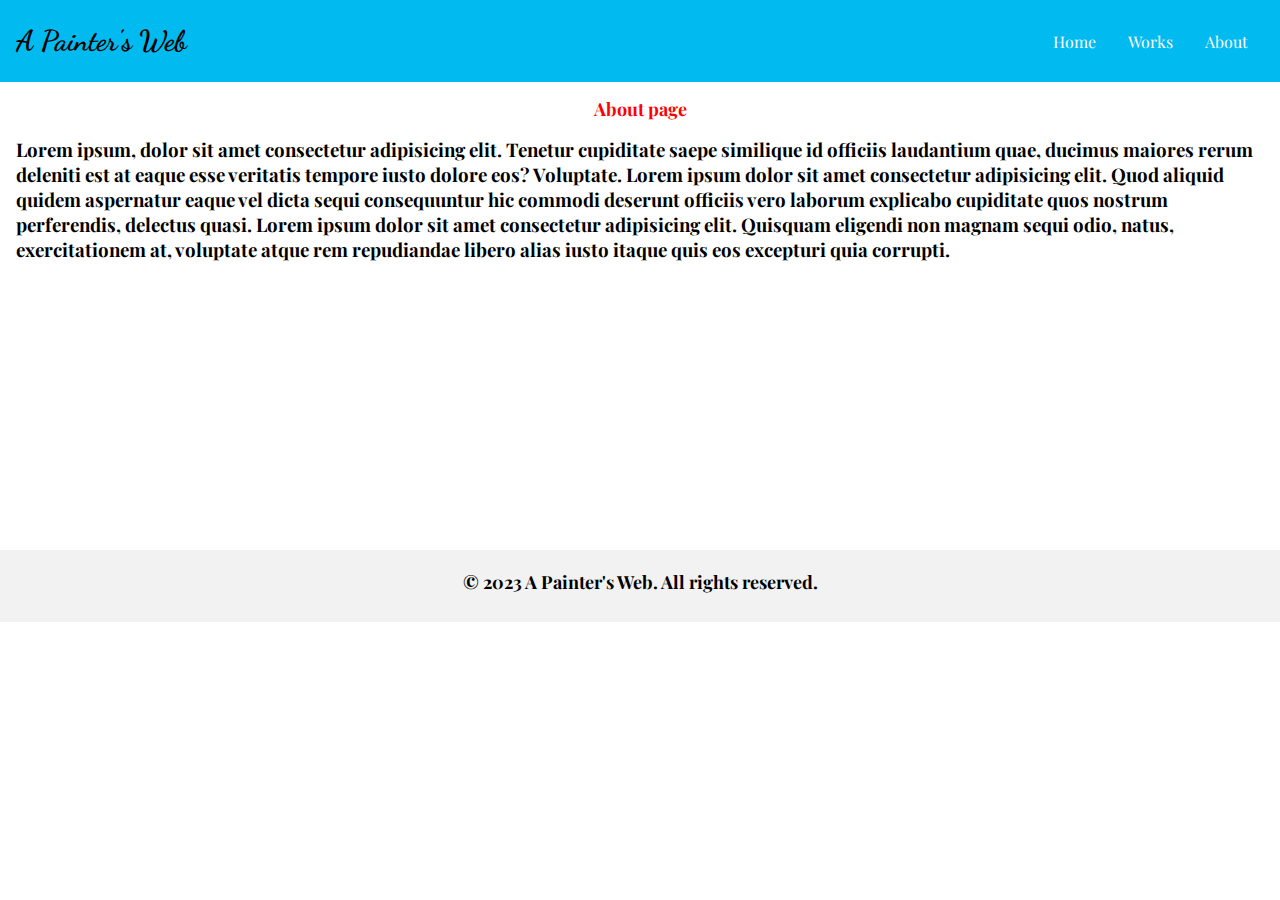
<file: about.html>
<!DOCTYPE html>
<html>
<head>
	<title>A Painter's Web - About</title>
	<link rel="stylesheet" href="styles.css">
     <link rel="preconnect" href="https://fonts.googleapis.com">
<link rel="preconnect" href="https://fonts.gstatic.com" crossorigin>
<link href="https://fonts.googleapis.com/css2?family=Alkatra:wght@600&family=Dancing+Script:wght@600&family=Playfair+Display:wght@600&display=swap" rel="stylesheet">
</head>
<body>
     <section class="top-nav">
          <div >
               <h3 style="color: black;font-style: normal;font-weight: bold;font-family: 'Dancing Script', cursive; font-size: 1.8rem">A Painter's Web</h3>
            </div>
          <input id="menu-toggle" type="checkbox" />
          <label class='menu-button-container' for="menu-toggle">
          <div class='menu-button'></div>
        </label>
          <ul class="menu">
               <li><a href="index.html">Home</a></li>
               <li><a href="works.html">Works</a></li>
               <li><a href="about.html">About</a></li>
          </ul>
        </section>
	
<div class="about_page">

     <h2 style="display: flex; justify-content: center; font-weight: bold; font-size: 18px;"> About page </h2>
     <h3>Lorem ipsum, dolor sit amet consectetur adipisicing elit. Tenetur cupiditate saepe similique id officiis laudantium quae,      ducimus maiores rerum deleniti est at eaque esse veritatis tempore iusto dolore eos? Voluptate.
     Lorem ipsum dolor sit amet consectetur adipisicing elit. Quod aliquid quidem aspernatur eaque vel dicta sequi consequuntur hic commodi deserunt officiis vero laborum explicabo cupiditate quos nostrum perferendis, delectus quasi.
     Lorem ipsum dolor sit amet consectetur adipisicing elit. Quisquam eligendi non magnam sequi odio, natus, exercitationem at, voluptate atque rem repudiandae libero alias iusto itaque quis eos excepturi quia corrupti.
     </h3>

</div>

	<h3 class="abt-footer">
		<p>&copy; 2023 A Painter's Web. All rights reserved.</p>
	</h3>
</body>
</html>
</file>
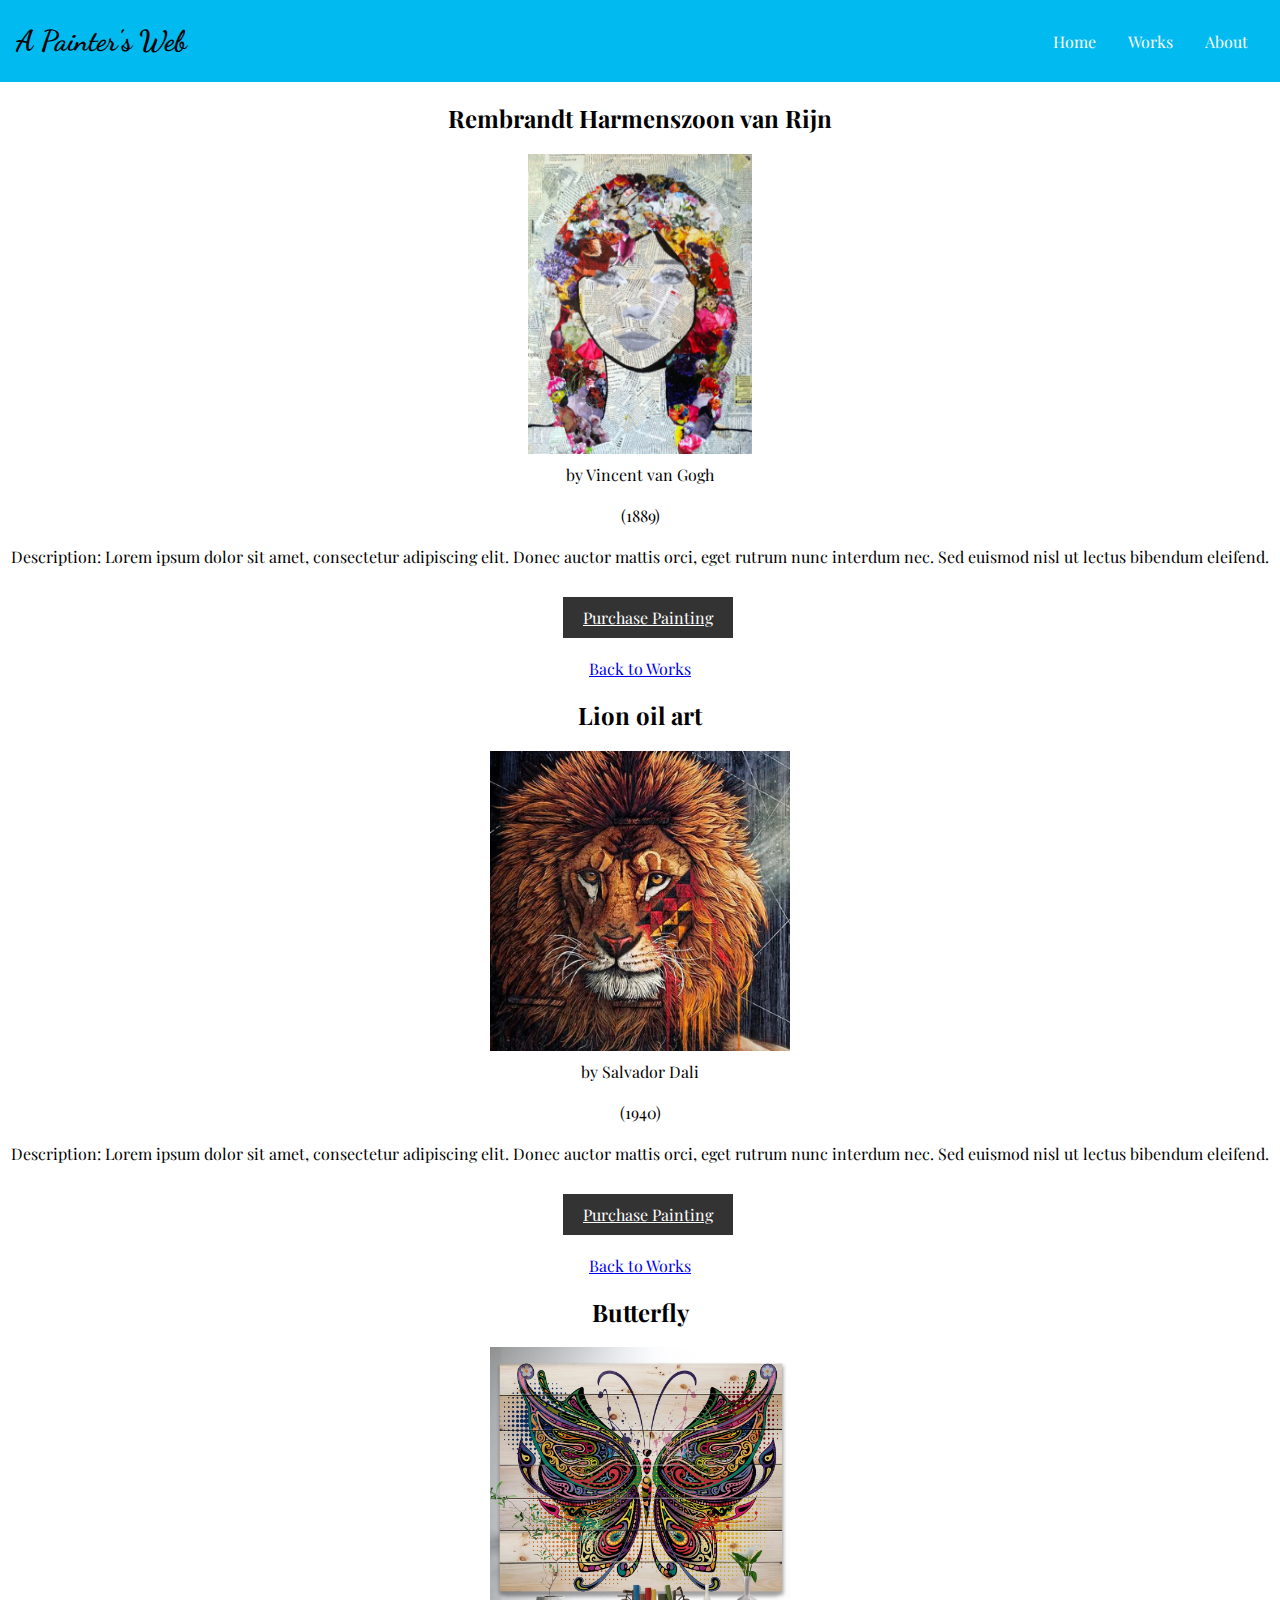
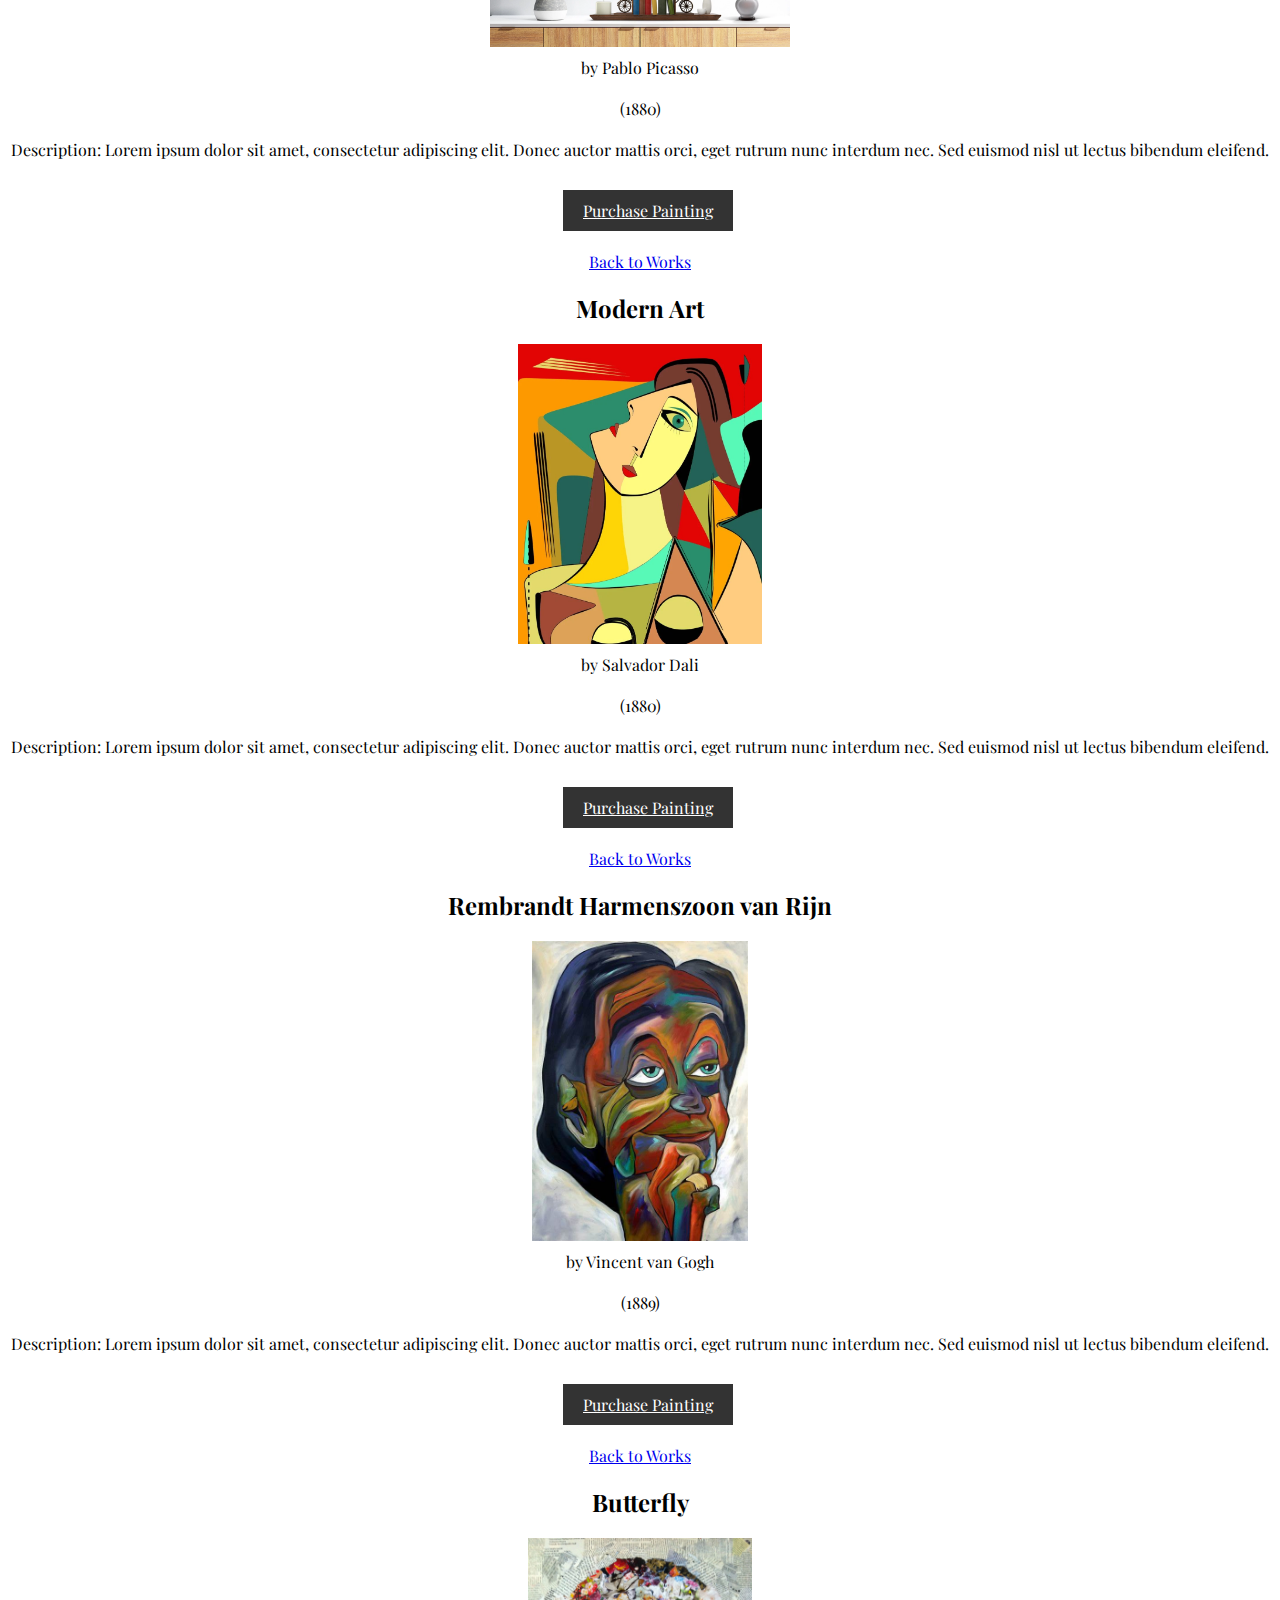
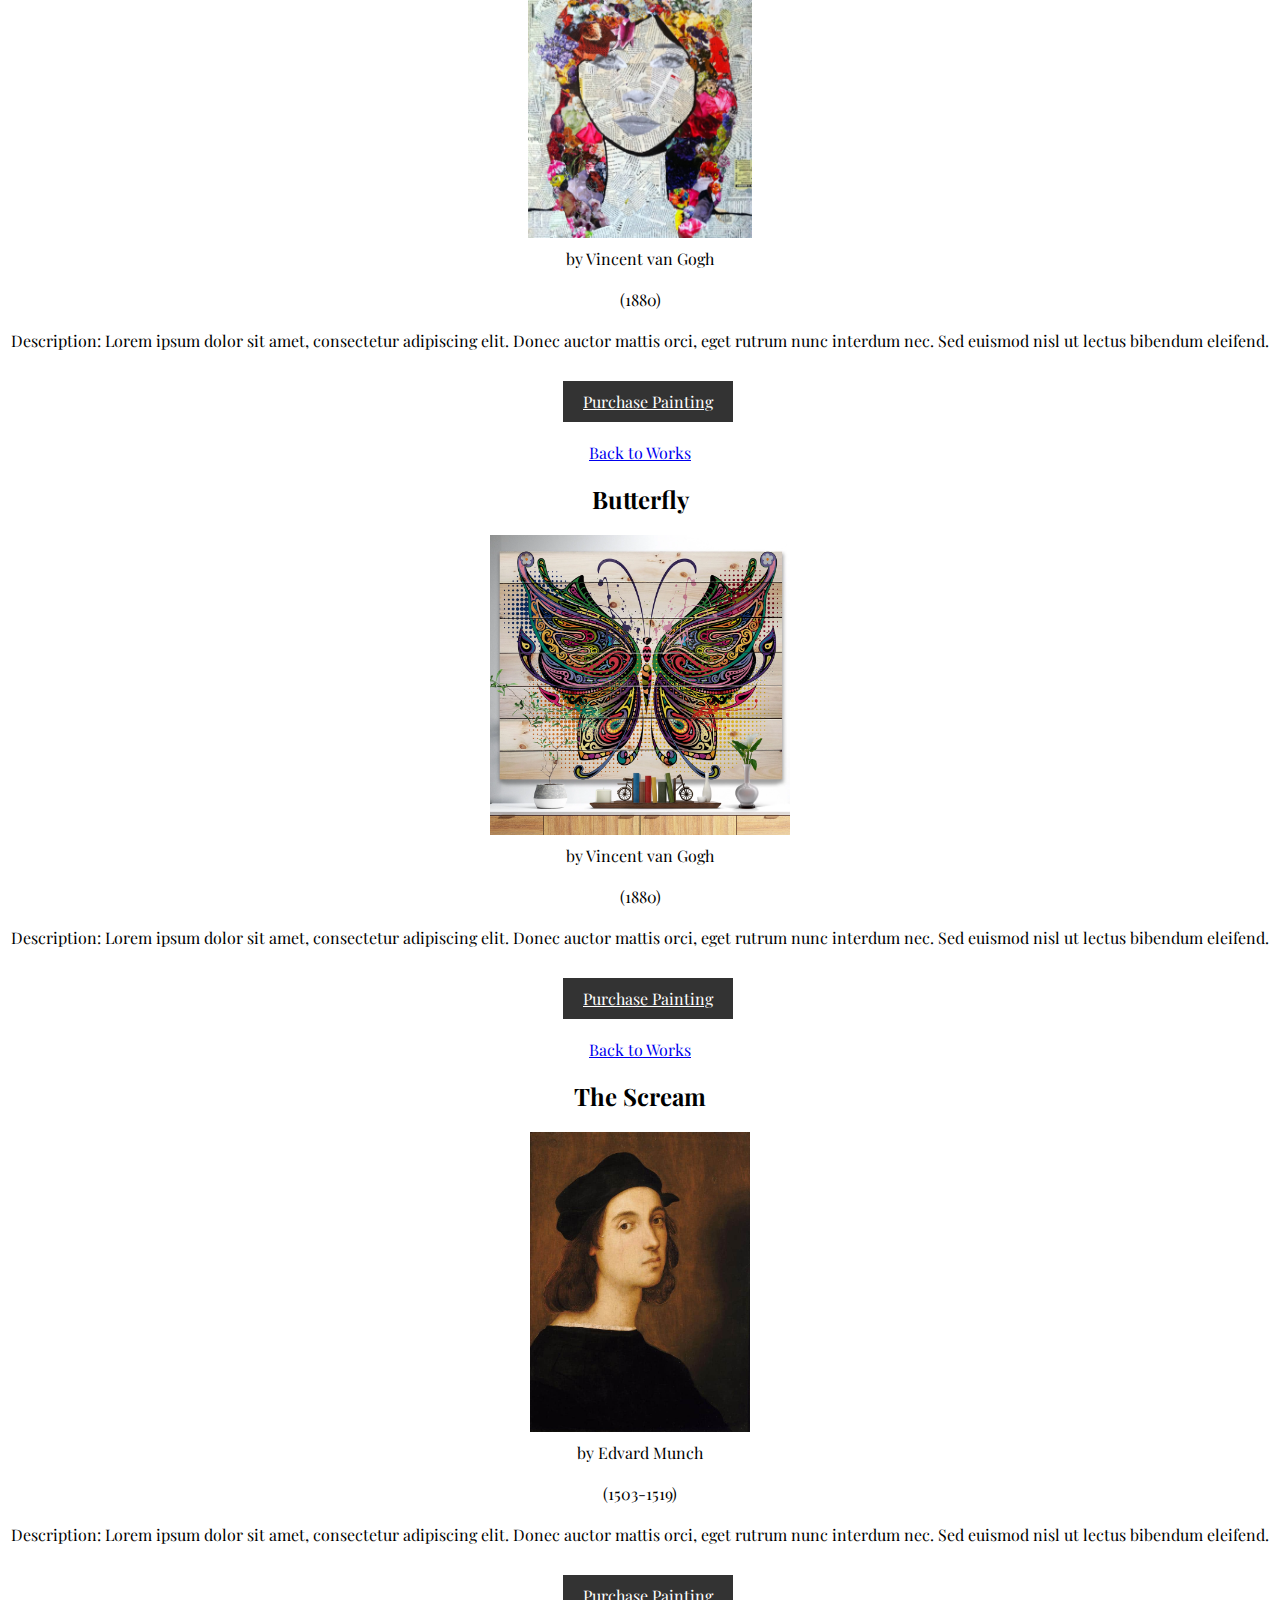
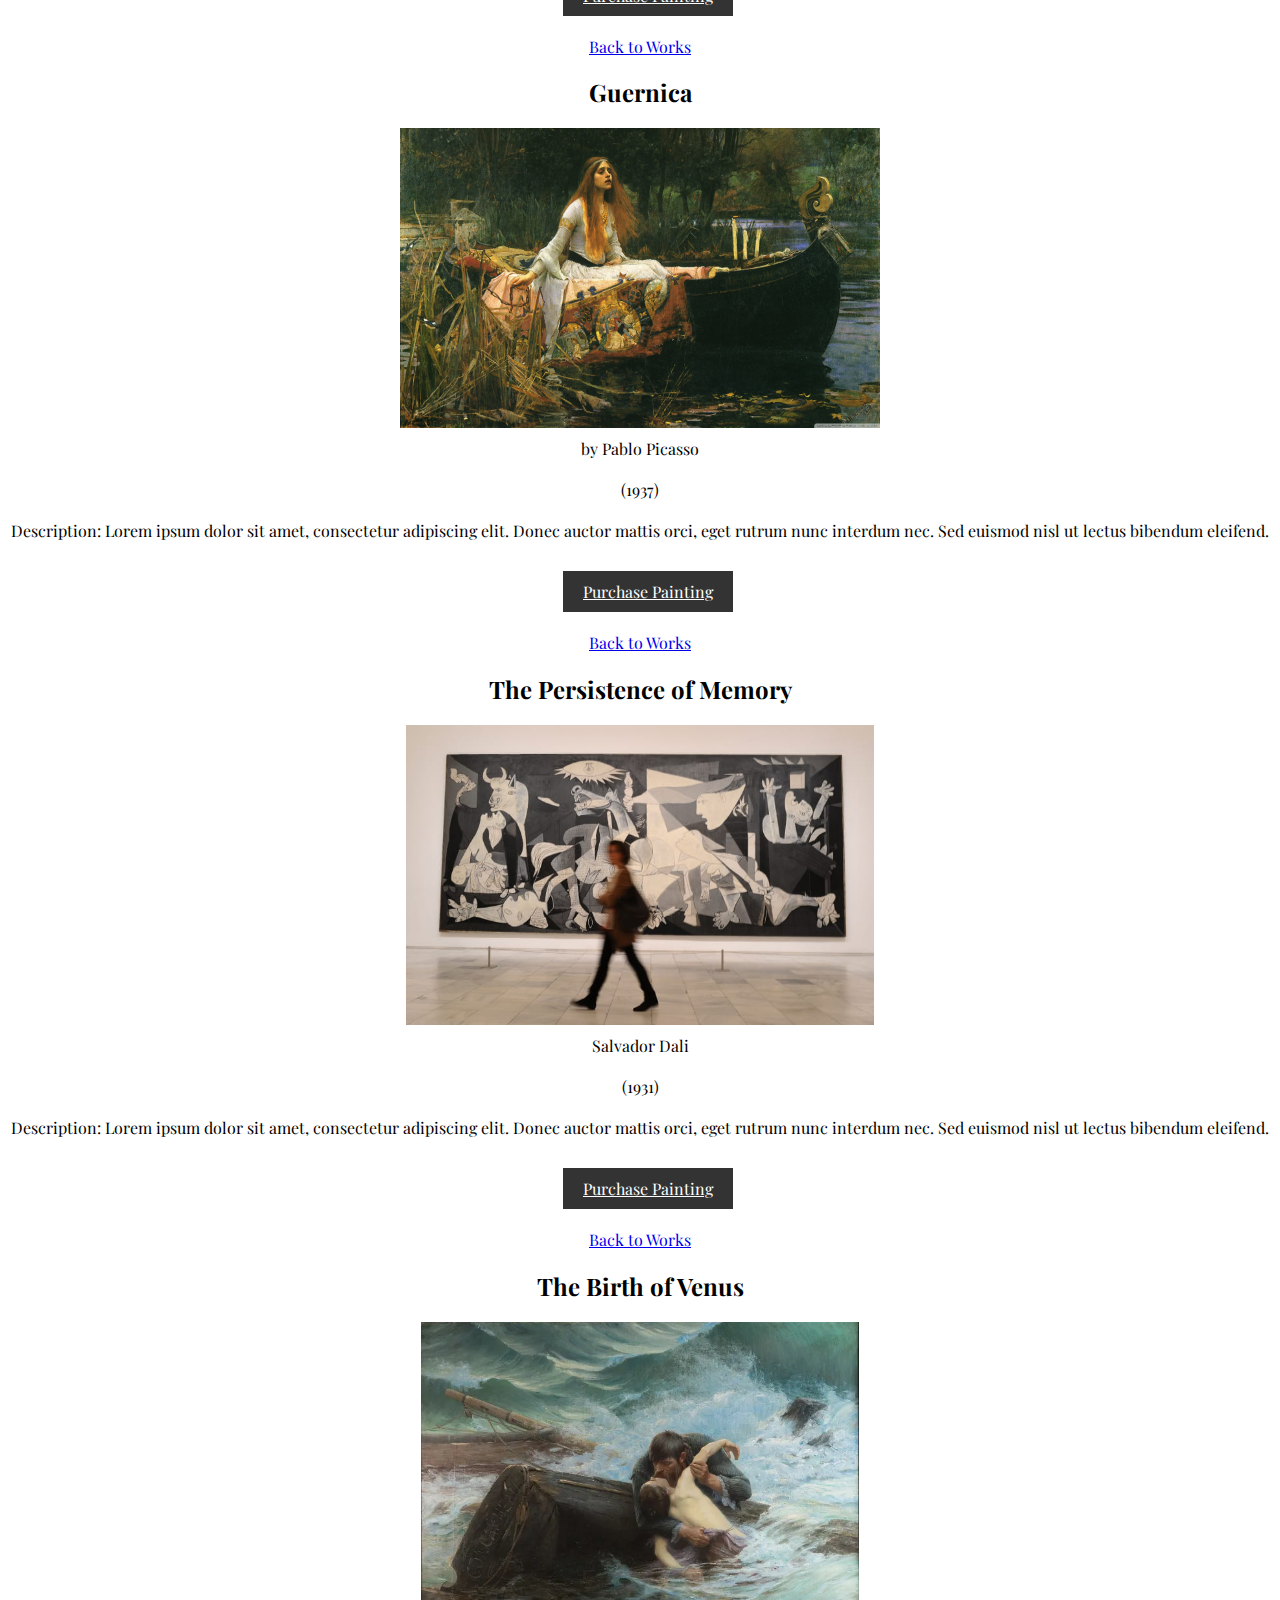
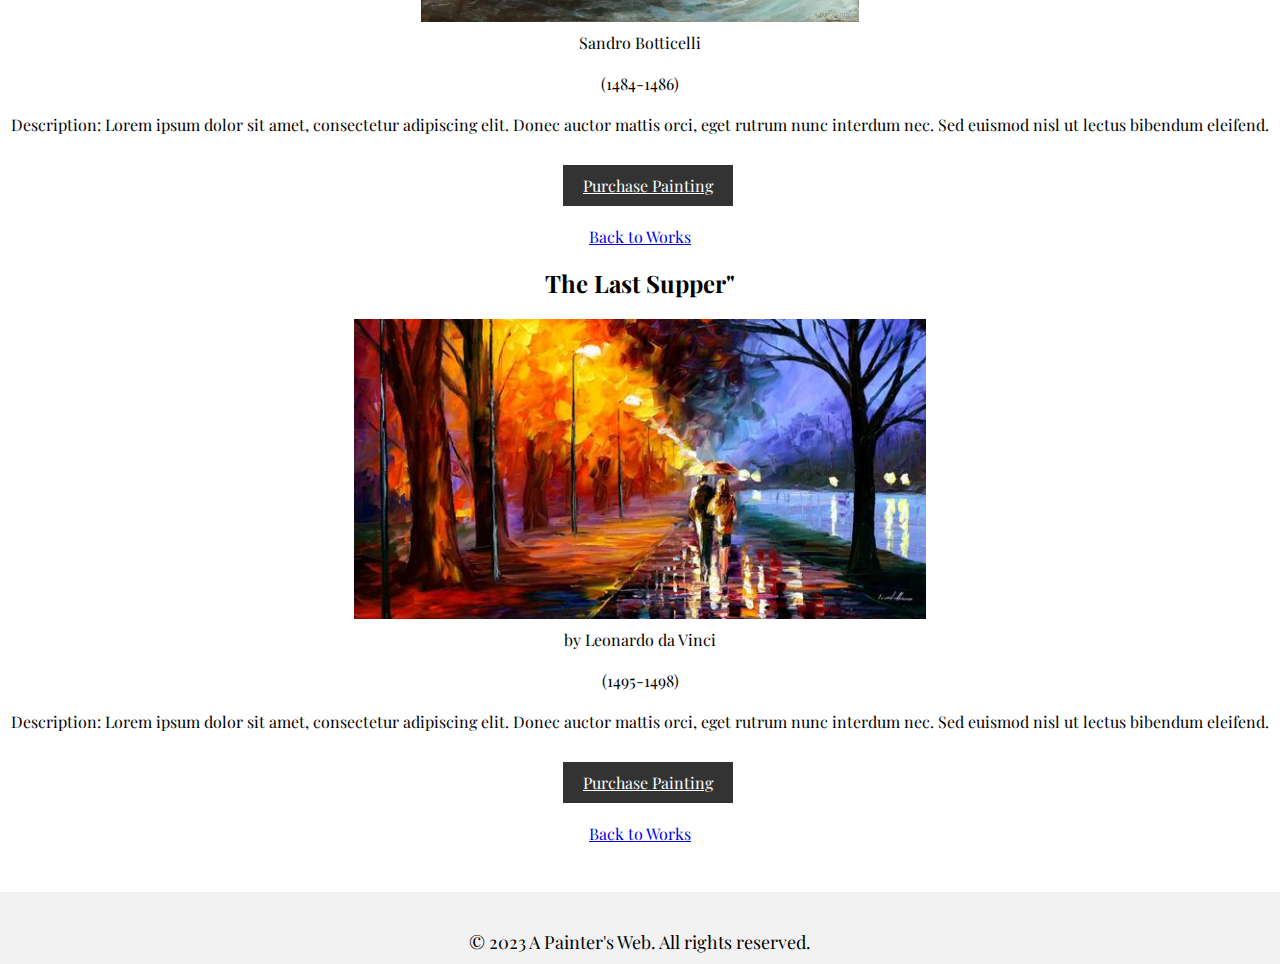
<file: work-item.html>
<!DOCTYPE html>
<html>
<head>
	<title>A Painter's Web - Painting Title</title>
	<link rel="stylesheet" href="styles.css">
	<link rel="preconnect" href="https://fonts.googleapis.com">
	<link rel="preconnect" href="https://fonts.gstatic.com" crossorigin>
	<link href="https://fonts.googleapis.com/css2?family=Alkatra:wght@600&family=Dancing+Script:wght@600&family=Playfair+Display:wght@600&display=swap" rel="stylesheet">
	</head>
<body>
	<section class="top-nav">
          <div >
			<h3 style="color: black;font-style: normal;font-weight: bold;font-family: 'Dancing Script', cursive; font-size: 1.8rem;">A Painter's Web</h3>  
		  </div>
          <input id="menu-toggle" type="checkbox" />
          <label class='menu-button-container' for="menu-toggle">
          <div class='menu-button'></div>
        </label>
          <ul class="menu">
               <li><a href="index.html">Home</a></li>
               <li><a href="works.html">Works</a></li>
               <li><a href="about.html">About</a></li>
          </ul>
        </section>
	<main> 
		<section class="works-item">
			<h2>Rembrandt Harmenszoon van Rijn</h2>
			<img src="./images/img20.jpg" alt="Painting Title">
			<p>by Vincent van Gogh</p>
			<p> (1889)</p>
			<p>Description: Lorem ipsum dolor sit amet, consectetur adipiscing elit. Donec auctor mattis orci, eget rutrum nunc interdum nec. Sed euismod nisl ut lectus bibendum eleifend.</p>
			<a href="#" class="cta">Purchase Painting</a>
			<a href="works.html" class="back-link">Back to Works</a>

			<h2>Lion oil art</h2>
			<img src="./images/img21.webp" alt="Painting Title">
			<p>by Salvador Dali</p>
			<p> (1940)</p>
			<p>Description: Lorem ipsum dolor sit amet, consectetur adipiscing elit. Donec auctor mattis orci, eget rutrum nunc interdum nec. Sed euismod nisl ut lectus bibendum eleifend.</p>
			<a href="#" class="cta">Purchase Painting</a>
			<a href="works.html" class="back-link">Back to Works</a>

			<h2>Butterfly</h2>
			<img src="./images/img23.webp" alt="Painting Title">
			<p>by Pablo Picasso</p>
			<p> (1880)</p>
			<p>Description: Lorem ipsum dolor sit amet, consectetur adipiscing elit. Donec auctor mattis orci, eget rutrum nunc interdum nec. Sed euismod nisl ut lectus bibendum eleifend.</p>
			<a href="#" class="cta">Purchase Painting</a>
			<a href="works.html" class="back-link">Back to Works</a>

			<h2>Modern Art</h2>
			<img src="./images/img25.webp" alt="Painting Title">
			<p>by Salvador Dali</p>
			<p> (1880)</p>
			<p>Description: Lorem ipsum dolor sit amet, consectetur adipiscing elit. Donec auctor mattis orci, eget rutrum nunc interdum nec. Sed euismod nisl ut lectus bibendum eleifend.</p>
			<a href="#" class="cta">Purchase Painting</a>
			<a href="works.html" class="back-link">Back to Works</a>

			
			<h2>Rembrandt Harmenszoon van Rijn</h2>
			<img src="./images/img13.jpg" alt="Painting Title">
			<p>by Vincent van Gogh</p>
			<p> (1889)</p>
			<p>Description: Lorem ipsum dolor sit amet, consectetur adipiscing elit. Donec auctor mattis orci, eget rutrum nunc interdum nec. Sed euismod nisl ut lectus bibendum eleifend.</p>
			<a href="#" class="cta">Purchase Painting</a>
			<a href="works.html" class="back-link">Back to Works</a>

			<h2>Butterfly</h2>
			<img src="./images/img20.jpg" alt="Painting Title">
			<p>by Vincent van Gogh</p>
			<p> (1880)</p>
			<p>Description: Lorem ipsum dolor sit amet, consectetur adipiscing elit. Donec auctor mattis orci, eget rutrum nunc interdum nec. Sed euismod nisl ut lectus bibendum eleifend.</p>
			<a href="#" class="cta">Purchase Painting</a>
			<a href="works.html" class="back-link">Back to Works</a>

			<h2>Butterfly</h2>
			<img src="./images/img23.webp" alt="Painting Title">
			<p>by Vincent van Gogh</p>
			<p> (1880)</p>
			<p>Description: Lorem ipsum dolor sit amet, consectetur adipiscing elit. Donec auctor mattis orci, eget rutrum nunc interdum nec. Sed euismod nisl ut lectus bibendum eleifend.</p>
			<a href="#" class="cta">Purchase Painting</a>
			<a href="works.html" class="back-link">Back to Works</a>



			<h2>The Scream</h2>
			<img src="./images/img7.jpeg" alt="Painting Title">
			<p> by Edvard Munch</p>
			<p>(1503-1519)</p>
			<p>Description: Lorem ipsum dolor sit amet, consectetur adipiscing elit. Donec auctor mattis orci, eget rutrum nunc interdum nec. Sed euismod nisl ut lectus bibendum eleifend.</p>
			<a href="#" class="cta">Purchase Painting</a>
			<a href="works.html" class="back-link">Back to Works</a>

			<h2>Guernica</h2>
			<img src="./images/img5.jpg" alt="Painting Title"> 
			<p>by Pablo Picasso</p>
			<p>(1937)</p>
			<p>Description: Lorem ipsum dolor sit amet, consectetur adipiscing elit. Donec auctor mattis orci, eget rutrum nunc interdum nec. Sed euismod nisl ut lectus bibendum eleifend.</p>
			<a href="#" class="cta">Purchase Painting</a>
			<a href="works.html" class="back-link">Back to Works</a>

			<h2>The Persistence of Memory</h2>
			<img src="./images/img12.jpg" alt="Painting Title">
			<p>Salvador Dali </p>
			<p>(1931)</p>
			<p>Description: Lorem ipsum dolor sit amet, consectetur adipiscing elit. Donec auctor mattis orci, eget rutrum nunc interdum nec. Sed euismod nisl ut lectus bibendum eleifend.</p>
			<a href="#" class="cta">Purchase Painting</a>
			<a href="works.html" class="back-link">Back to Works</a>

			<h2>The Birth of Venus</h2>
			<img src="./images/img15.webp" alt="Painting Title">
			<p> Sandro Botticelli </p>
			<p>(1484-1486)</p>
			<p>Description: Lorem ipsum dolor sit amet, consectetur adipiscing elit. Donec auctor mattis orci, eget rutrum nunc interdum nec. Sed euismod nisl ut lectus bibendum eleifend.</p>
			<a href="#" class="cta">Purchase Painting</a>
			<a href="works.html" class="back-link">Back to Works</a>

			<h2>The Last Supper"</h2>
			<img src="./images/img6.jpg" alt="Painting Title">
			<p>by Leonardo da Vinci</p>
			<p> (1495-1498)</p>
			<p>Description: Lorem ipsum dolor sit amet, consectetur adipiscing elit. Donec auctor mattis orci, eget rutrum nunc interdum nec. Sed euismod nisl ut lectus bibendum eleifend.</p>
			<a href="#" class="cta">Purchase Painting</a>
			<a href="works.html" class="back-link">Back to Works</a>






		</section>
	</main>
	<footer>
		<p>&copy; 2023 A Painter's Web. All rights reserved.</p>
	</footer>
</body>
</html>
</file>
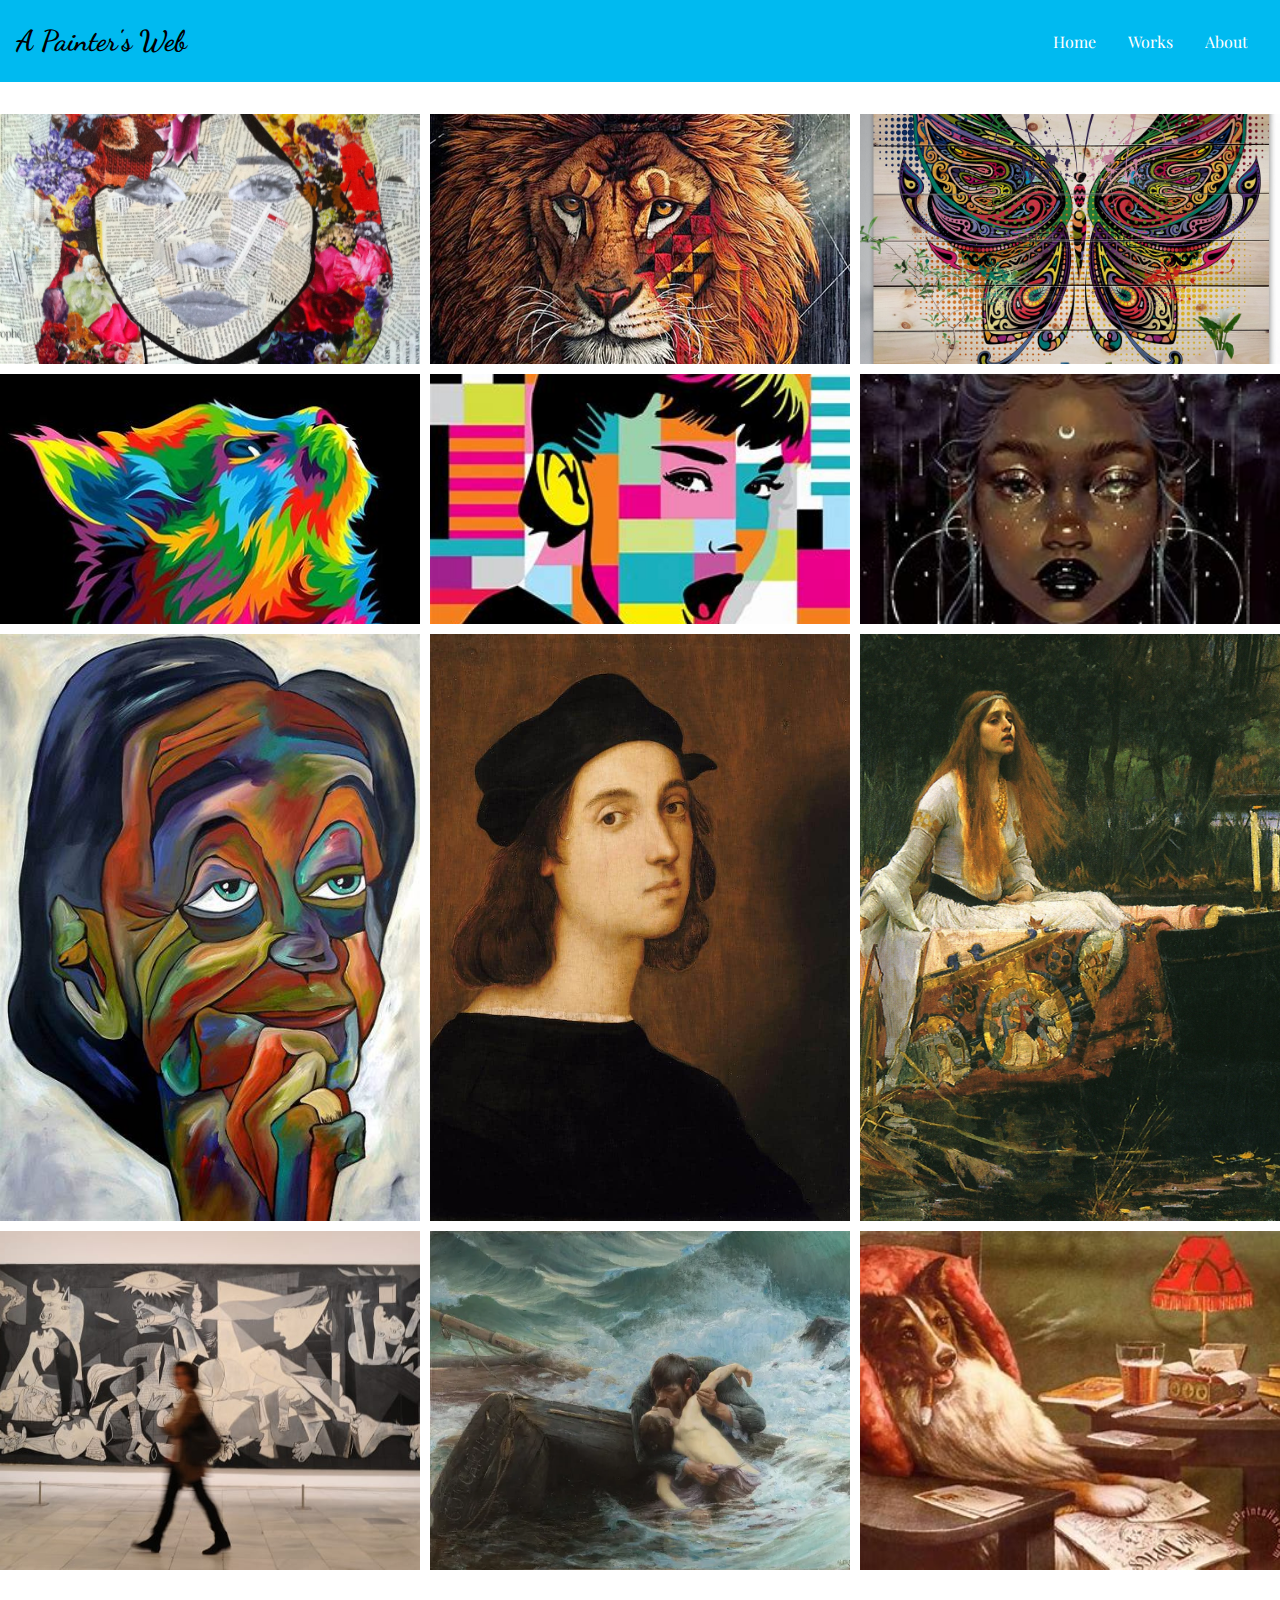
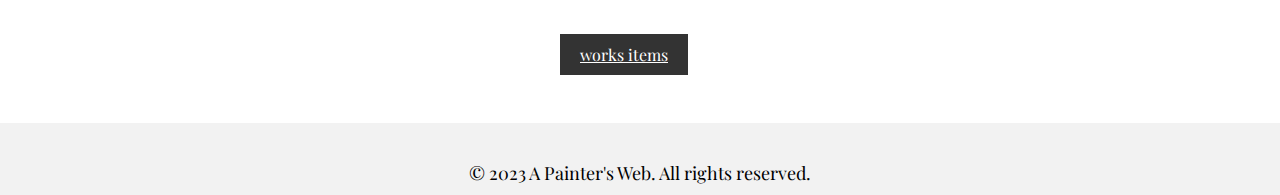
<file: works.html>
<!DOCTYPE html>
<html>
<head>
	<title>A Painter's Web - Works</title>
	<link rel="stylesheet" href="styles.css">
     <link rel="preconnect" href="https://fonts.googleapis.com">
     <link rel="preconnect" href="https://fonts.gstatic.com" crossorigin>
     <link href="https://fonts.googleapis.com/css2?family=Alkatra:wght@600&family=Dancing+Script:wght@600&family=Playfair+Display:wght@600&display=swap" rel="stylesheet">
     </head>
<body>
	
          <section class="top-nav">
               <div >
                    <h3 style="color: black;font-style: normal;font-weight: bold;font-family: 'Dancing Script', cursive; font-size: 1.8rem;">A Painter's Web</h3>  
                 </div>
               <input id="menu-toggle" type="checkbox" />
               <label class='menu-button-container' for="menu-toggle">
               <div class='menu-button'></div>
             </label>
               <ul class="menu">
                    <li><a href="index.html">Home</a></li>
                    <li><a href="works.html">Works</a></li>
                    <li><a href="about.html">About</a></li>
               </ul>
             </section>

             <div class="grid-container">
               <a href="work-item.html"><img src="./images/img20.jpg"></a>
               <a href="work-item.html"><img src="./images/img21.webp"></a>
               <a href="work-item.html"><img src="./images/img23.webp"></a>
               <a href="work-item.html"><img src="./images/img26.jpg"></a>
               <a href="work-item.html"><img src="./images/img24.jpg"></a>
               <a href="work-item.html"><img src="./images/img30.jpg"></a>
               <a href="work-item.html"><img src="./images/img13.jpg"></a>
               <a href="work-item.html"><img src="./images/img7.jpeg"></a>
               <a href="work-item.html"><img src="./images/img5.jpg"></a>
               <a href="work-item.html"><img src="./images/img12.jpg"></a>
               <a href="work-item.html"><img src="./images/img15.webp"></a>
               <a href="work-item.html"><img src="./images/img16.jpg"></a>
             </div>



	<main>
		
              
			<a href="work-item.html" class="cta" style="margin-left: 35rem;">works items</a>
		</section>
	</main>
	<footer>
		<p>&copy; 2023 A Painter's Web. All rights reserved.</p>
	</footer>
</body>
</html>
</file>
<file: styles.css>
@import url('https://fonts.googleapis.com/css2?family=Playfair+Display:wght@600&display=swap');
 
.main-head{
background: linear-gradient(132deg, rgb(30, 144, 255) 0.00%, rgb(138, 43, 226) 100.00%);
background: linear-gradient(-120DEG,#D62121,#C72C2C,#3A1111);

height: 50rem;
width: 100%;
} 
.tile-tag h3{
color: rgb(8, 6, 6);
display: flex;
justify-content: center;
align-items: center;
margin-top: 24rem;
font-size: 2rem;
}

.top-nav {
     display: flex;
     flex-direction: row;
     align-items: center;
     justify-content: space-between;
     background-color: #00BAF0;
     /* background: linear-gradient(to left, #f46b45, #e9e7e3); */
     /* W3C, IE 10+/ Edge, Firefox 16+, Chrome 26+, Opera 12+, Safari 7+ */
     color: #FFF;
     height: 50px;
     padding: 1em;
   }

   .menu {
     display: flex;
     flex-direction: row;
     list-style-type: none;
     margin: 0;
     padding: 0;
   }
   .menu li a{
text-decoration: none;
color:white;
font-size: 16px;
}
.menu li a:hover{
     text-decoration: none;
     color: #c50404;
     font-size: 18px;
     
     }
       
   
   .menu > li {
     margin: 0 1rem;
     overflow: hidden;
   }

body {
	font-family: 'Playfair Display', serif;
	margin: 0;
   

}

header {
	background-color: #ffffff;
	padding: 10px;
}
/* about page styling */
  
.about_page h3{
     display: flex;
     margin: 1rem;
font-family: 'Playfair Display', cursive;
font-weight: bold;


}

.about_page h2{

     font-size: 18px;
     color: red;
display: flex;
justify-content: center;
align-items: center;
font-family: 'Playfair Display', serif;
}

.cta {
	background-color: #333;
	color: #fff;
	display: inline-block;
	padding: 10px 20px;
     margin-top: 4rem;
     margin-left: 40rem;
}

.back-link {
	display: block;
	margin-top: 20px;
}



.works-item{
display: flex;
    justify-content: center;
    align-items: center;
    flex-direction: column;
}
.works-item img {
     display: block;
     margin: 0 auto;
     height: 300px;
     width: auto;
     max-width: 100%;
}

.works-item p {
	margin: 10px 0;
}

.works-item .cta {
	display: block;
	margin-top: 20px;
	text-align: center;
     margin-left: 1rem;
}

header {
     background-color: #f2f2f2;
     padding: 20px;
   }
   
   h1 {
     margin: 0;
   }
   
   nav {
     margin-top: 10px;
   }
   .menu-button-container {
     display: none;
     height: 100%;
     width: 30px;
     cursor: pointer;
     flex-direction: column;
     justify-content: center;
     align-items: center;
   }
   
   #menu-toggle {
     display: none;
   }
   
   .menu-button,
   .menu-button::before,
   .menu-button::after {
     display: block;
     background-color: #fff;
     position: absolute;
     height: 4px;
     width: 30px;
     transition: transform 400ms cubic-bezier(0.23, 1, 0.32, 1);
     border-radius: 2px;
   }
   
   .menu-button::before {
     content: '';
     margin-top: -8px;
   }
   
   .menu-button::after {
     content: '';
     margin-top: 8px;
   }
   
   #menu-toggle:checked + .menu-button-container .menu-button::before {
     margin-top: 0px;
     transform: rotate(405deg);
   }
   
   #menu-toggle:checked + .menu-button-container .menu-button {
     background:white;
   }
   
   #menu-toggle:checked + .menu-button-container .menu-button::after {
     margin-top: 0px;
     transform: rotate(-405deg);
   }
   
   @media (max-width: 700px) {
     .menu-button-container {
       display: flex;
     }
     .menu {
       position: absolute;
       top: 0;
       margin-top: 50px;
       left: 0;
       flex-direction: column;
       width: 100%;
       justify-content: center;
       align-items: center;
     }
     #menu-toggle ~ .menu li {
       height: 0;
       margin: 0;
       padding: 0;
       border: 0;
       transition: height 400ms cubic-bezier(0.23, 1, 0.32, 1);
     }
     #menu-toggle:checked ~ .menu li {
       border: 1px solid #333;
       height: 2.5em;
       padding: 0.5em;
       transition: height 400ms cubic-bezier(0.23, 1, 0.32, 1);
     }
     .menu > li {
       display: flex;
       justify-content: center;
       margin: 0;
       padding: 0.5em 0;
       width: 100%;
       color: white;
       background-color: #222;
     }
     .menu > li:not(:last-child) {
       border-bottom: 1px solid #444;
     }
   }
 


/* Grid container */
.grid-container {
     display: grid;
     grid-template-columns: repeat(3, 1fr); /* 3 columns */
     grid-template-rows: repeat(2, 250px); /* 2 rows, each 250px */
     grid-gap: 10px; /* gap between images */
     margin-top: 2rem;
   }
   
   /* Responsive grid on mobile */
   @media screen and (max-width: 767px) {
     .grid-container {
       grid-template-columns: 1fr; /* 1 column */
       grid-template-rows: repeat(6, 250px); /* 6 rows, each 250px */
     }
   }
   
   /* Image styles */
   .grid-container img {
     width: 100%;
     height: 100%;
     object-fit: cover; /* make images fill the 250px x 250px shape */
   }
   
   /* Remove underline from links */
   .grid-container a {
     text-decoration: none;
   }
 


   /* footer styling */

   footer {
	background-color: #f2f2f2;
	padding: 20px;
	text-align: center;
     height: 2rem;
    margin-top: 3rem;
    font-size: 18px;
    font-family: 'Playfair Display', serif;

}

.abt-footer p{

	background-color: #f2f2f2;
	padding: 20px;
	text-align: center;
     height: 2rem;
    margin-top: 18rem;
    font-size: 18px;
    font-family: 'Playfair Display', serif;
}
</file>
